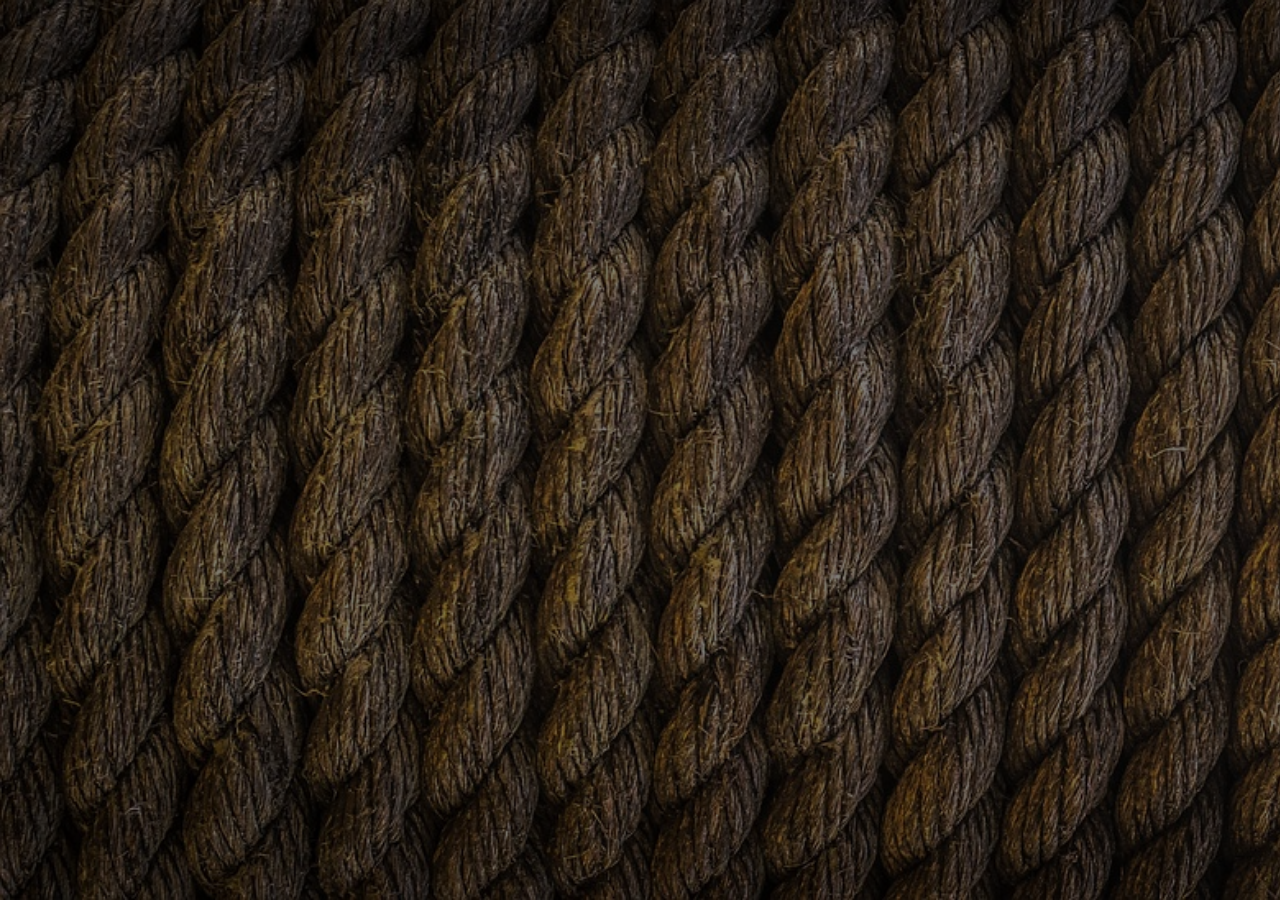
<file: hangman/index.html>
<!DOCTYPE html>
<html lang="en">
  <head>
    <meta charset="UTF-8" />
    <meta name="viewport" content="width=device-width, initial-scale=1.0" />
    <title>Hangman Game</title>

    <!-- Preconnect to speed up Google Fonts loading -->
    <link rel="preconnect" href="https://fonts.googleapis.com" />
    <link rel="preconnect" href="https://fonts.gstatic.com" crossorigin />

    <!-- Google Fonts stylesheet -->
    <link
      href="https://fonts.googleapis.com/css2?family=Oswald:wght@400;700&display=swap"
      rel="stylesheet"
    />

    <!-- Stylesheet for custom styles -->
    <link rel="stylesheet" href="styles.css" />

    <!-- Favicon -->
    <link
      href="[data-uri]"
      rel="icon"
      type="image/x-icon"
    />
  </head>

  <body>
    <!-- Draw canvas -->
    <script src="draw.js"></script>
    <!-- Create game elements -->
    <script src="script.js"></script>
    <!-- Game Logics -->
    <script src="app.js"></script>
    <!-- Modal Window -->
    <script src="modal.js"></script>
  </body>
</html>
</file>
<file: hangman/styles.css>
@font-face {
  font-family: "Geo-Regular";
  src: url("assets/fonts/Geo-Regular.ttf") format("truetype");
}

* {
  margin: 0;
  padding: 0;
  box-sizing: border-box;
}

html {
  scroll-behavior: smooth;
  overflow-x: hidden;
}

:root {
  --color-primary: #664d37;
  --color-secondary: #fafad2;
  --color-white: #fff;
  --color-black: #000;
  --color-dark-gray: #3a3a3a;
  --color-light-gray: #f4f4f4;
  --shadow: 2px 2px 4px rgba(0, 0, 0, 0.5);
}

body {
  font-family: "Nova Square", sans-serif;
  font-size: 1.5rem;
  width: 100%;
  min-height: 100vh;
  line-height: 1.6;
  display: flex;
  justify-content: center;
  align-items: center;
  background: var(--color-primary) url("assets/images/rope-bg.jpg");
  background-size: cover;
  background-repeat: no-repeat;
  color: var(--color-dark-gray);
}

/* To darken the background image */
body::before {
  content: "";
  position: fixed;
  top: 0;
  left: 0;
  width: 100%;
  height: 100%;
  background: rgba(0, 0, 0, 0.5);
  z-index: -1;
}

/* Game container */

#hangman-container {
  max-width: 700px;
  text-align: center;
  padding: 1rem 1rem 4rem;
  border-radius: 10px;
  background: var(--color-light-gray);
}

h1 {
  font-family: "Geo-Regular", sans-serif;
  font-size: 5.8rem;
  letter-spacing: 0.2rem;
  color: var(--color-primary);
  text-align: center;
  text-shadow: var(--shadow);
  margin-bottom: 1rem;
}

#gallows-canvas {
  display: block;
  margin: 1rem auto;
  background: var(--color-white);
  /* border: 1px solid var(--color-dark-gray); */
  border-radius: 10px;
  box-shadow: 1px 1px 10px var(--color-primary);
}

#quiz-section {
  padding: 1rem;
  margin-bottom: 2rem;
}

#secret-word {
  font-family: "Geo-Regular", sans-serif;
  font-size: 3rem;
  text-transform: uppercase;
  letter-spacing: 0.6rem;
  text-align: center;
  color: var(--color-primary);
}

#virtual-keyboard {
  display: flex;
  flex-wrap: wrap;
  gap: 5px;
  justify-content: center;
  width: 85%;
  margin: auto;
}

.key {
  flex: 0 0 calc(100% / 9 - 5px); /* Each key takes up 1/9th of the row minus the gap */
  font-size: 1.2rem;
  text-align: center;
  background: var(--color-primary);
  color: var(--color-white);
  padding: 0.8rem;
  border: 1px solid var(--color-black);
  border-radius: 5px;
  box-shadow: var(--shadow);
  cursor: pointer;
  transition: all 0.3s ease;
}

.key:hover {
  transform: scale(1.05);
  color: var(--color-secondary);
}

.key:active {
  background: #ccc;
  color: #666;
  cursor: not-allowed;
}
</file>
